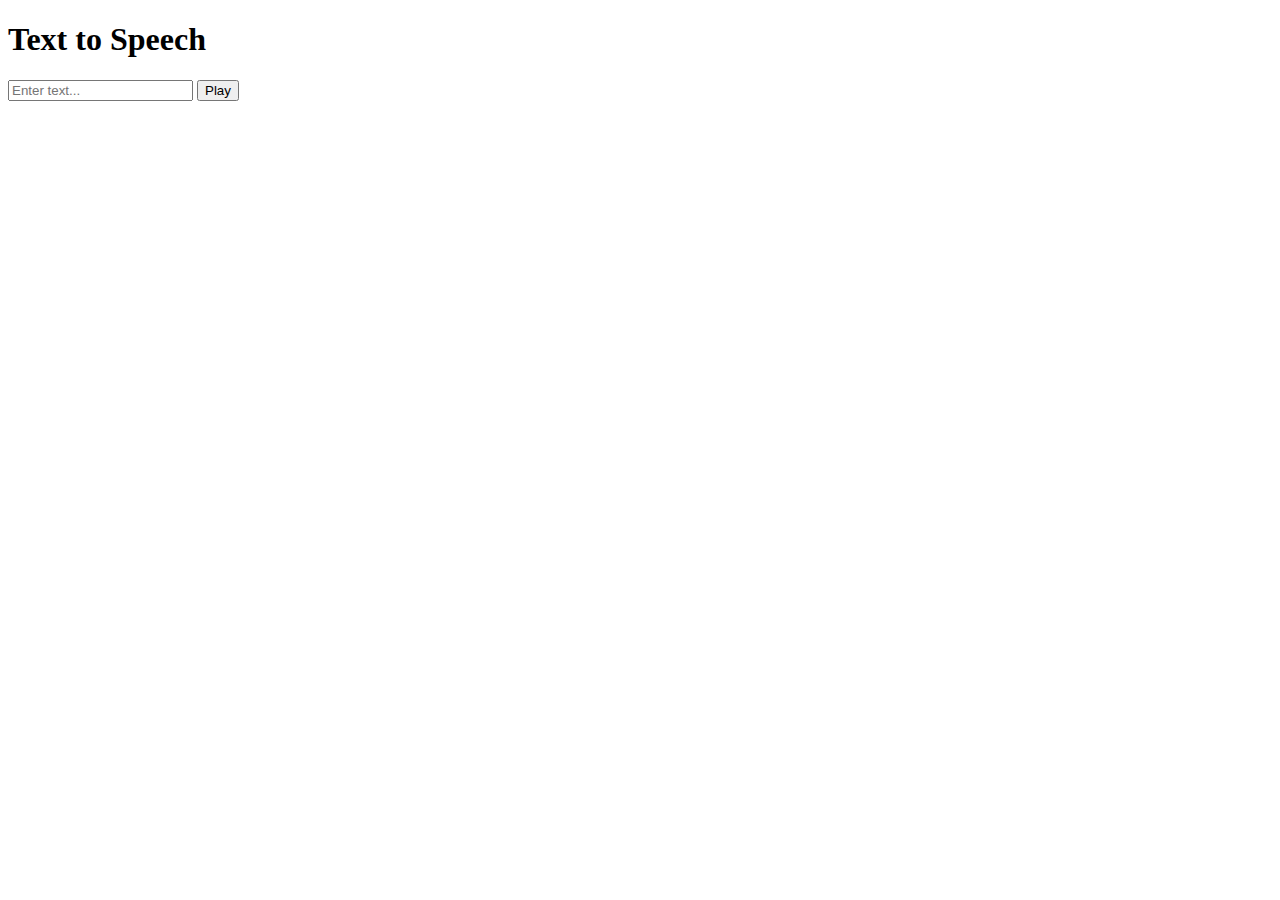
<file: TEXTtoVOICE/templates/index.html>
<!DOCTYPE html>
<html>
<head>
    <title>Text to Speech</title>
    <!-- Add the CSS link to your preferred stylesheet if needed -->
</head>
<body>
    <h1>Text to Speech</h1>
    <div>
        <input type="text" id="textInput" placeholder="Enter text...">
        <button id="playBtn">Play</button>
    </div>

    <script src="https://code.jquery.com/jquery-3.6.0.min.js"></script>
    <script>
        $(document).ready(function() {
            $('#playBtn').click(function() {
                var text = $('#textInput').val();
                $.ajax({
                    url: '/text-to-speech',
                    type: 'POST',
                    data: { text: text },
                    success: function(response) {
                        console.log(response.message);
                    },
                    error: function(error) {
                        console.error('Error:', error);
                    }
                });
            });
        });
    </script>
</body>
</html>
</file>
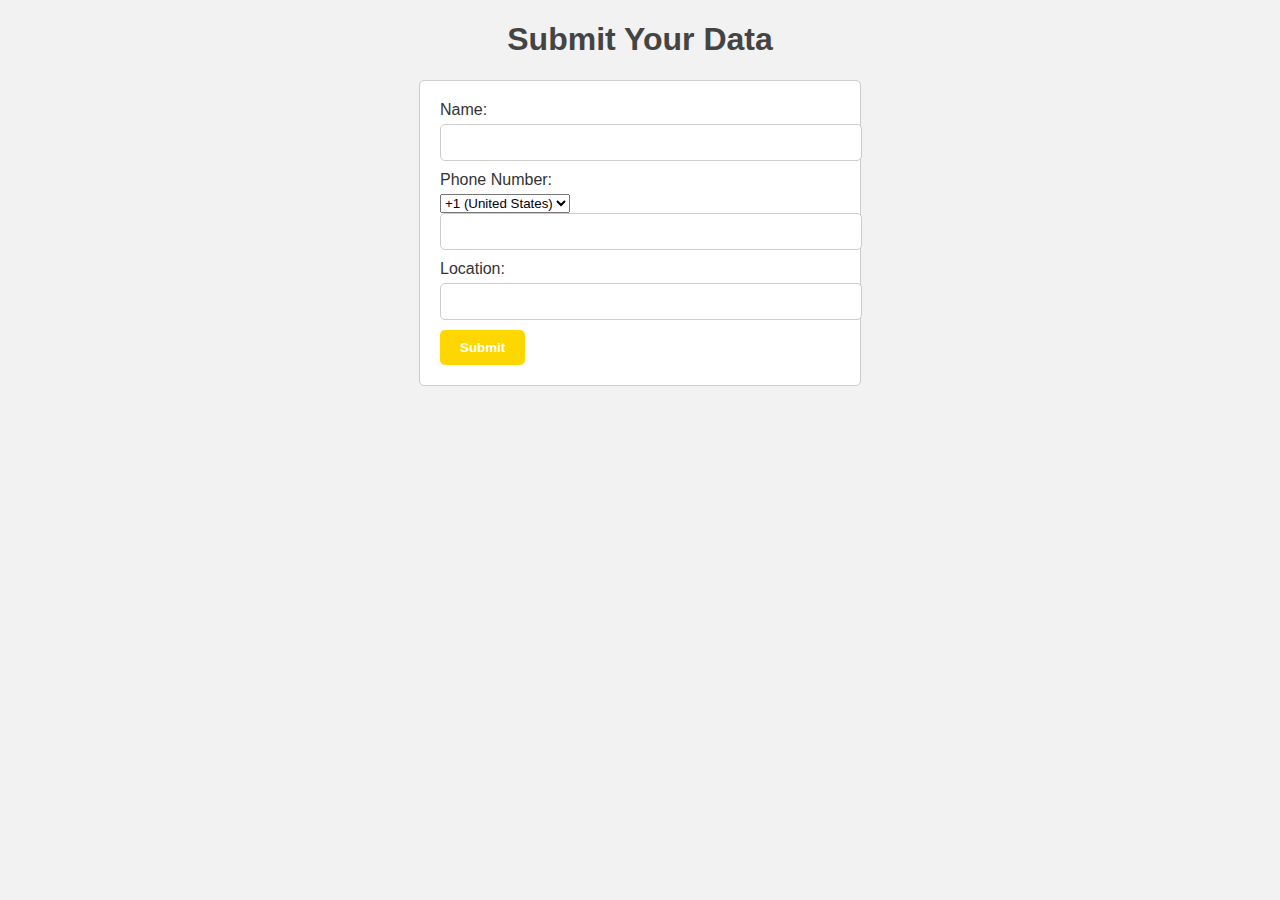
<file: USERDATA/templates/index.html>
<!DOCTYPE html>
<html>
<head>
    <title>Submit Data</title>
    <style>
        body {
            font-family: Arial, sans-serif;
            background-color: #f2f2f2;
            margin: 20px;
        }

        h1 {
            text-align: center;
            color: #444;
        }

        form {
            max-width: 400px;
            margin: 0 auto;
            padding: 20px;
            border: 1px solid #ccc;
            border-radius: 5px;
            background-color: #fff;
        }

        label {
            color: #333;
            display: block;
            margin-bottom: 5px;
        }

        input[type="text"], input[type="tel"] {
            width: 100%;
            padding: 10px;
            margin-bottom: 10px;
            border: 1px solid #ccc;
            border-radius: 5px;
        }

        input[type="submit"] {
            background-color: #ffd700; /* gold */
            color: #fff;
            padding: 10px 20px;
            border: none;
            border-radius: 5px;
            cursor: pointer;
            font-weight: bold;
        }

        input[type="submit"]:hover {
            background-color: #fbc62e; /* lighter gold on hover */
        }
    </style>
    
        <title>Submit Data</title>
        <script src="https://code.jquery.com/jquery-3.6.0.min.js"></script>
    </head>
    <body>
        <h1>Submit Your Data</h1>
        <form method="POST" action="/submit">
            <label for="name">Name:</label>
            <input type="text" id="name" name="name" required><br>
    
            <label for="phoneNumber">Phone Number:</label>
            <!-- Country code dropdown list -->
            <select id="countryCode" name="countryCode">
                <option value="1">+1 (United States)</option>
                <option value="91">+91 (India)</option>
                <!-- Add more options for other country codes as needed -->
            </select>
            <input type="tel" id="phoneNumber" name="phoneNumber" required><br>
            <div id="phone-error-message" style="color: red;"></div> <!-- Error message element -->
    
            <label for="location">Location:</label>
            <input type="text" id="location" name="location" required><br>
            
            <input type="submit" value="Submit">
        </form>
        
        <script>
            $(document).ready(function () {
                // Bind an event handler for the 'input' event on the phone number input field
                $('#phoneNumber').on('input', function () {
                    var phoneNumber = $(this).val();
        
                    // Remove any non-numeric characters from the phone number
                    phoneNumber = phoneNumber.replace(/\D/g, '');
        
                    // Check if phone number has a valid country code and if it exceeds 10 digits in total
                    if (phoneNumber.length < 10) {
                        $('#phone-error-message').text('Invalid phone number: Phone number should be at least 10 digits.');
                    } else {
                        // Extract the country code from the dropdown list
                        var countryCode = $('#countryCode').val();
        
                        // Check if the country code is valid (you may adjust the allowed country codes as needed)
                        if (countryCode !== '1' && countryCode !== '91') {
                            $('#phone-error-message').text('Invalid country code: Currently, only country codes 1 and 91 are allowed.');
                        } else {
                            $('#phone-error-message').text('');
                        }
                    }
                });
        
            });
        </script>    
    </body>
    

</html>
</file>
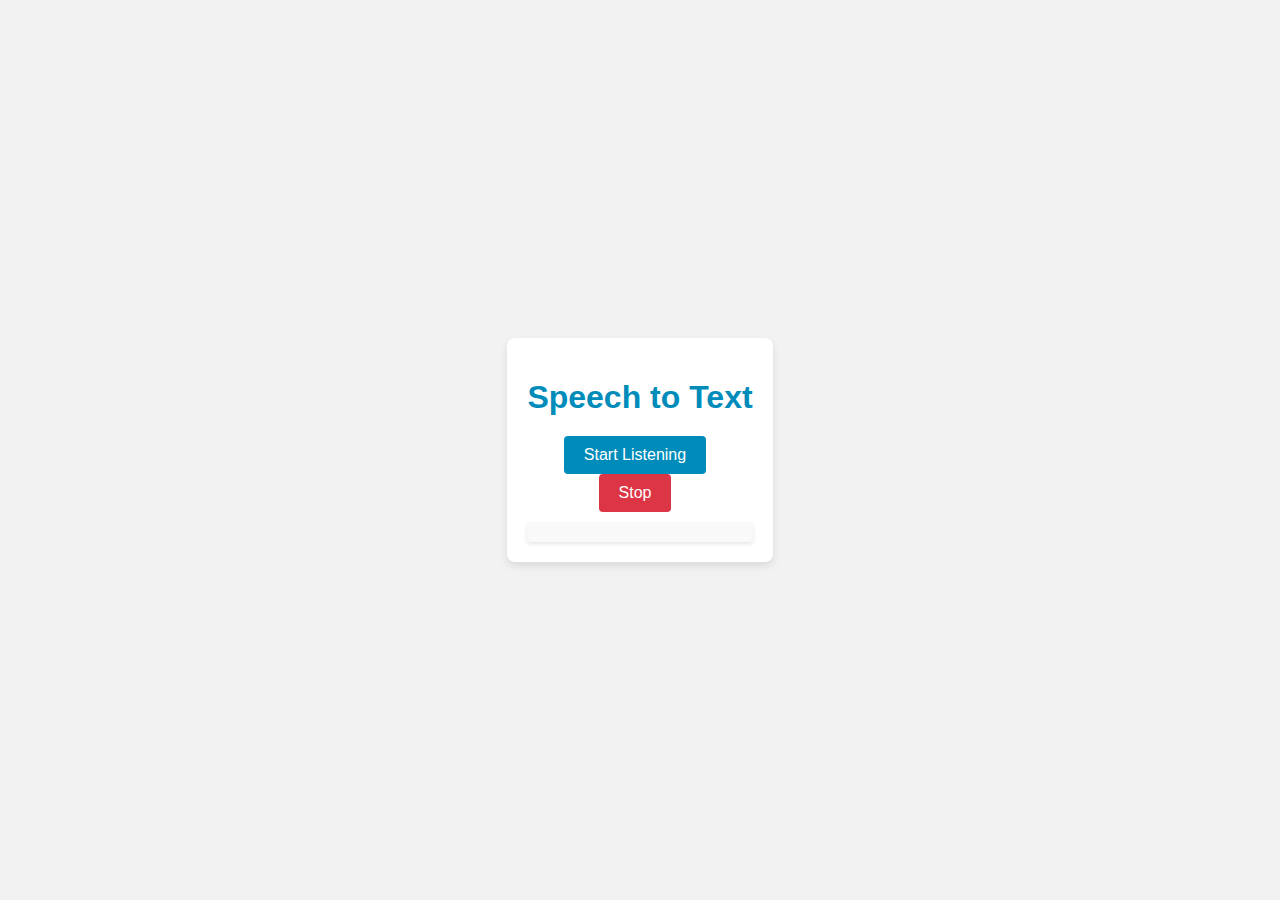
<file: VOICEtoTEXT/templates/index.html>
<!DOCTYPE html>
<html>
<head>
    <title>Speech to Text</title>
    <style>
        body {
            font-family: Arial, sans-serif;
            background-color: #f2f2f2;
            display: flex;
            justify-content: center;
            align-items: center;
            height: 100vh;
            margin: 0;
        }

        #container {
            text-align: center;
            padding: 20px;
            background-color: #fff;
            border-radius: 8px;
            box-shadow: 0 4px 8px rgba(0, 0, 0, 0.1);
        }

        h1 {
            color: #008CBA;
            margin-bottom: 20px;
        }

        button {
            padding: 10px 20px;
            font-size: 16px;
            background-color: #008CBA;
            color: white;
            border: none;
            border-radius: 4px;
            cursor: pointer;
            margin-right: 10px;
            transition: background-color 0.3s ease;
        }

        button:hover {
            background-color: #005A70;
        }

        button[type="submit"] {
            background-color: #dc3545;
        }

        button[type="submit"]:hover {
            background-color: #b02a37;
        }

        #result {
            font-size: 18px;
            margin-top: 10px;
            background-color: #f9f9f9;
            padding: 10px;
            border-radius: 4px;
            box-shadow: 0 2px 4px rgba(0, 0, 0, 0.1);
        }
    </style>
</head>
<body>
    <div id="container">
        <h1>Speech to Text</h1>
        <div>
            <button id="startBtn">Start Listening</button>
            <form action="/stop" method="post">
                <button type="submit">Stop</button>
            </form>
        </div>
        <div id="result"></div>
    </div>

    <script src="https://code.jquery.com/jquery-3.6.0.min.js"></script>
    <script>
        $(document).ready(function() {
            var recognition = new webkitSpeechRecognition();
            recognition.continuous = true;
            recognition.interimResults = true;

            recognition.onstart = function() {
                console.log('Listening started...');
            };

            recognition.onresult = function(event) {
                var result = event.results[event.results.length - 1][0].transcript;
                console.log('Result:', result);
                $('#result').text(result);

                // Send the audio data to the server for transcription
                var formData = new FormData();
                formData.append('audio', result);

                $.ajax({
                    url: '/speech-to-text',
                    type: 'POST',
                    data: formData,
                    cache: false,
                    processData: false,
                    contentType: false,
                    success: function(response) {
                        console.log('Transcribed Text:', response.text);
                    },
                    error: function(error) {
                        console.error('Error:', error.responseJSON.error);
                    }
                });
            };

            recognition.onerror = function(event) {
                console.error('Recognition error:', event.error);
            };

            $('#startBtn').click(function() {
                recognition.start();
            });
        });
    </script>
</body>
</html>
</file>
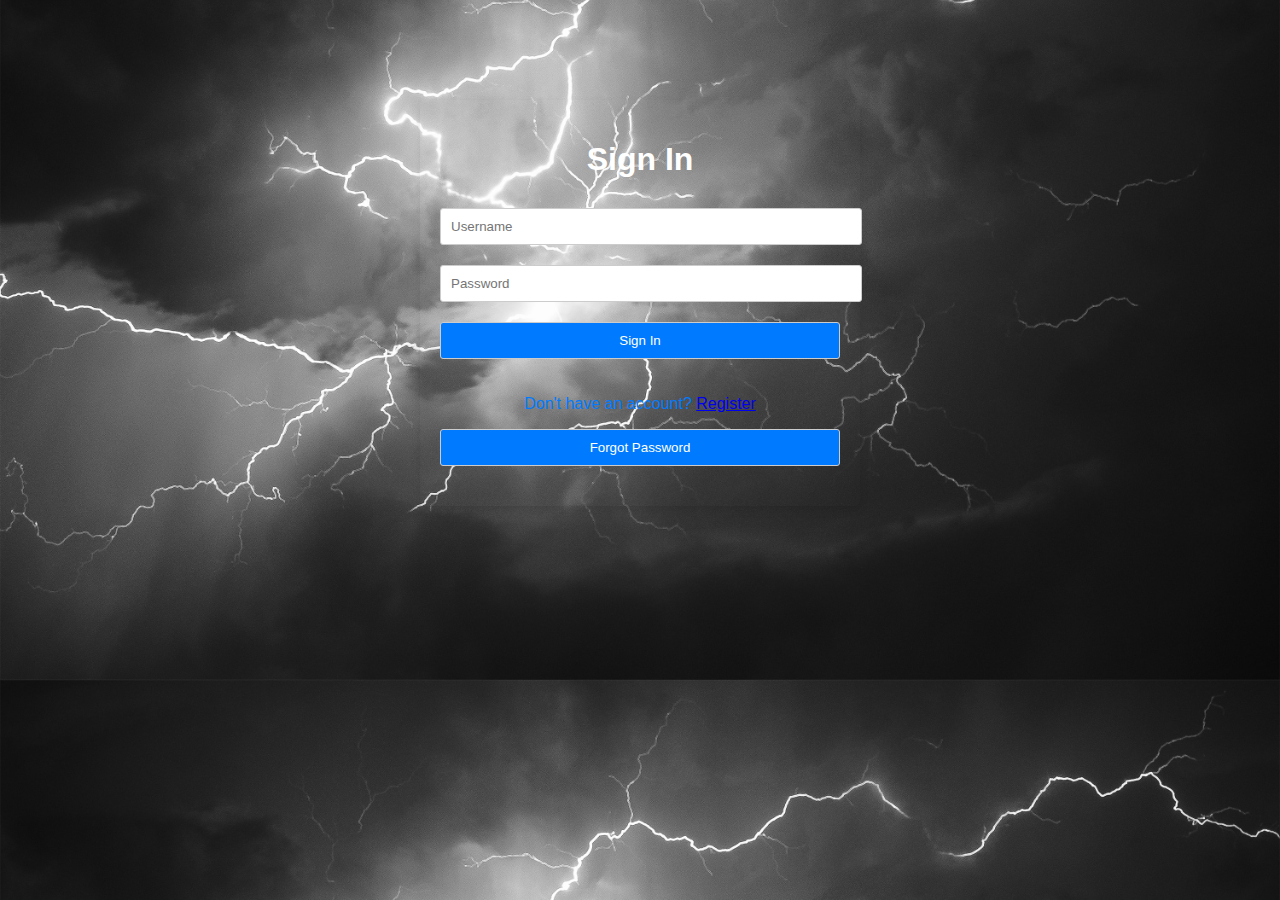
<file: BloggOn/templates/signin.html>
<!DOCTYPE html>
<html lang="en">

<head>
    <meta charset="UTF-8">
    <meta name="viewport" content="width=device-width, initial-scale=1.0">
    <link rel="icon" type="image/x-icon" href="../static/img/letter-b.png">
    <title>Sign In</title>
    <style>
        /* Add your custom CSS styles here */
        body {
            font-family: Arial, sans-serif;
            margin: 0;
            padding: 0;
            background-image: url('../static/img/signin.jpg');
            background-size: cover;
            background-position: center;
        }

        .container {
            max-width: 400px;
            margin: 0 auto;
            padding: 20px;
            color:white;

            box-shadow: 0 4px 8px rgba(0, 0, 0, 0.1);
            border-radius: 5px;
            margin-top: 100px;
        }

        h1 {
            text-align: center;
            margin-bottom: 30px;
        }

        input[type="text"],
        input[type="password"],
        button {
            width: 100%;
            padding: 10px;
            margin-bottom: 20px;
            border: 1px solid #ccc;
            border-radius: 3px;
        }

        button {
            background-color: #007bff;
            color: #fff;
            cursor: pointer;
        }

        button:hover {
            background-color: #0056b3;
        }

        .message {
            text-align: center;
            color: #007bff;
        }

        .error-message {
            color: red;
            text-align: center;
            margin-bottom: 10px;
        }

        .modal {
            display: none;
            position: fixed;
            z-index: 1;
            left: 0;
            top: 0;
            width: 100%;
            height: 100%;
            overflow: auto;
            background-color: rgba(0, 0, 0, 0.4);
        }

        .modal-content {
            background-color: #fefefe;
            margin: 15% auto;
            padding: 20px;
            border: 1px solid #888;
            width: 80%;
            border-radius: 5px;
        }

        .close {
            color: #aaa;
            float: right;
            font-size: 28px;
            font-weight: bold;
        }

        .close:hover,
        .close:focus {
            color: black;
            text-decoration: none;
            cursor: pointer;
        }
    </style>
</head>

<body>
    <div class="container">
        <h1>Sign In</h1>
        <form action="/signin" method="post" id="signinForm">
            <input type="text" name="username" placeholder="Username" required>
            <input type="password" name="password" placeholder="Password" required>
            <button type="submit">Sign In</button>
        </form>
        <p class="message">Don't have an account? <a href="/signup">Register</a></p>
        <button id="forgotPasswordBtn" onclick="openForgotPasswordModal()">Forgot Password</button>
    </div>
    <div id="forgotPasswordModal" class="modal">
        <div class="modal-content">
            <span class="close" onclick="closeForgotPasswordModal()">&times;</span>
            <h2>Forgot Password</h2>
            <p>Please enter your registered email address to receive an OTP.</p>
            <form id="forgotPasswordForm" onsubmit="sendOTP(event)">
                <input type="email" name="email" placeholder="Email" required>
                <button type="submit">Send OTP</button>
            </form>
        </div>
    </div>
    <div id="verifyOTPModal" class="modal">
        <div class="modal-content">
            <span class="close" onclick="closeVerifyOTPModal()">&times;</span>
            <h2>Verify OTP</h2>
            <p>Please enter the OTP sent to your email to continue.</p>
            <form id="verifyOTPForm">
                <input type="text" id="otpInput" name="otp" placeholder="Enter OTP" required>
                <button type="submit">Verify OTP</button>
            </form>
        </div>
    </div>
    <script>
        function openForgotPasswordModal() 
        {
            var modal = document.getElementById('forgotPasswordModal');
            modal.style.display = 'block';
        }

        function closeForgotPasswordModal() 
        {
            var modal = document.getElementById('forgotPasswordModal');
            modal.style.display = 'none';
        }

        function sendOTP(event) 
        {
            event.preventDefault();
            var form = document.getElementById('forgotPasswordForm');
            var email = form.elements['email'].value;
            alert('OTP will be sent to: ' + email);
            closeForgotPasswordModal();
        }

        window.onclick = function(event) 
        {
            var modal = document.getElementById('forgotPasswordModal');
            if (event.target === modal) 
            {
                closeForgotPasswordModal();
            }
            function signIn(event) 
            {
                event.preventDefault();
                var form = document.getElementById('signinForm');
                var formData = new FormData(form);
        
                fetch('/signin', 
                {
                    method: 'POST',
                    body: formData,
                })
                .then(response => response.text())
                .then(message => 
                {
                    alert(message);
                    if (message === 'Login successful.') 
                    {
                        window.location.href = '/homepage';
                    }
                })
                .catch(error => 
                {
                    console.error('Error signing in:', error);
                });
            };
        }
            
            var signinForm = document.getElementById('signinForm');
            signinForm.onsubmit = signIn;
            function sendOTP(event) 
        {
            event.preventDefault();
            var form = document.getElementById('forgotPasswordForm');
            var email = form.elements['email'].value;

            fetch('/forgot_password', 
            {
                method: 'POST',
                headers: 
                {
                    'Content-Type': 'application/x-www-form-urlencoded',
                },
                body: 'email=' + encodeURIComponent(email),
            })
            .then(response => response.text())
            .then(message => 
            {
                alert(message);
                closeForgotPasswordModal();
                if (message.includes('OTP has been sent')) 
                {
                    showVerifyOTPModal(email);
                }
            })
            .catch(error => 
            {
                console.error('Error sending OTP:', error);
            });
        }

        function showVerifyOTPModal(email) 
        {
            var modal = document.getElementById('verifyOTPModal');
            var otpInput = document.getElementById('otpInput');
            otpInput.value = '';
            modal.style.display = 'block';

            var verifyOTPForm = document.getElementById('verifyOTPForm');
            verifyOTPForm.onsubmit = function(event) 
            {
                event.preventDefault();
                var otp = otpInput.value;

                fetch('/verify_otp', 
                {
                    method: 'POST',
                    headers: 
                    {
                        'Content-Type': 'application/x-www-form-urlencoded',
                    },
                    body: 'email=' + encodeURIComponent(email) + '&otp=' + encodeURIComponent(otp),
                })
                .then(response => response.text())
                .then(message => 
                {
                    alert(message);
                    if (message === 'OTP verification successful.') 
                    {
                        window.location.href = '/homepage';
                    }
                })
                .catch(error => 
                {
                    console.error('Error verifying OTP:', error);
                });
            };
        }
    </script>
</body>
</html>
</file>
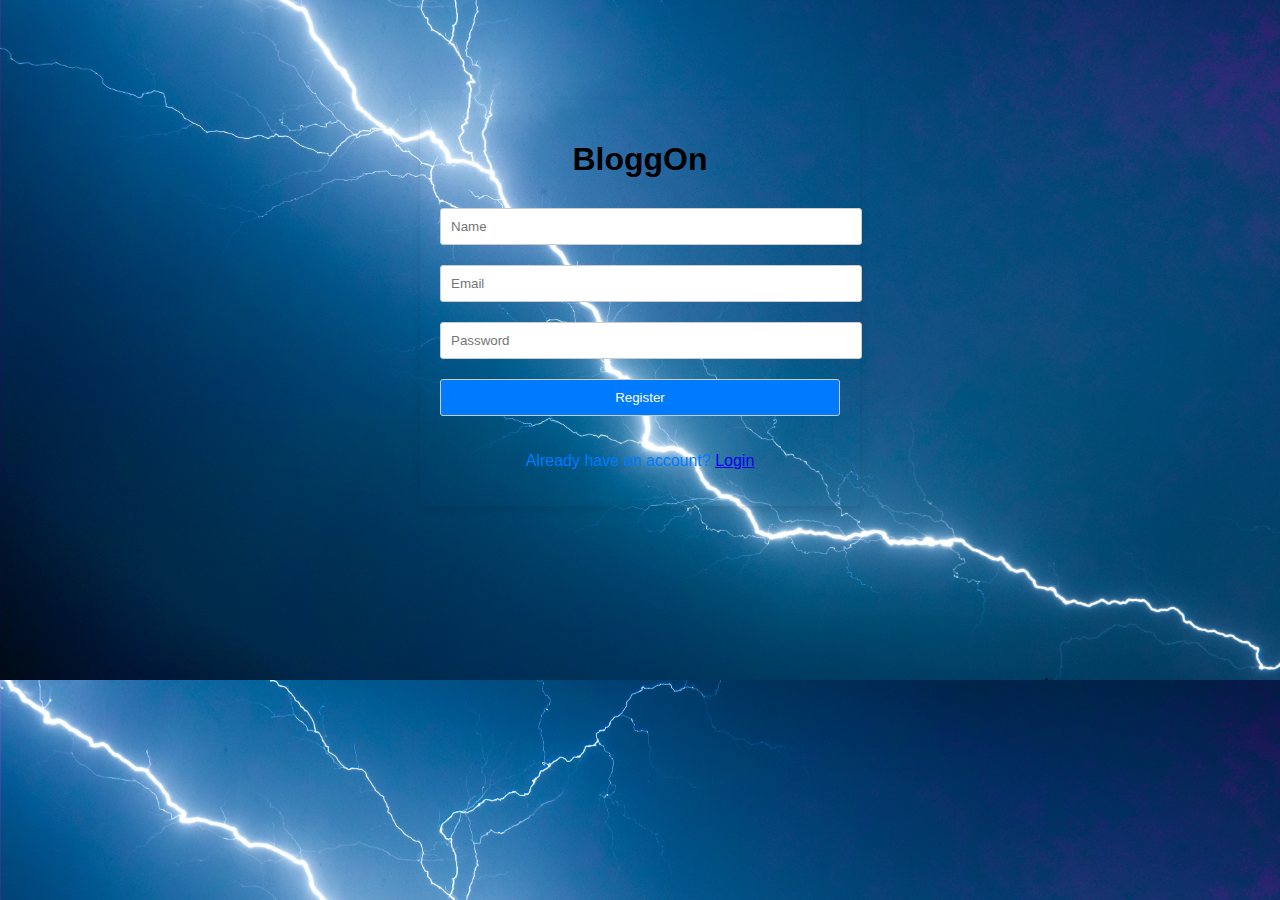
<file: BloggOn/templates/signup.html>
<!DOCTYPE html>
<html lang="en">
<head>
    <meta charset="UTF-8">
    <meta name="viewport" content="width=device-width, initial-scale=1.0">
    <link rel="icon" type="image/x-icon" href="../static/img/letter-b.png">
    <title>User Registration</title>
    <style>
        body {
            font-family: Arial, sans-serif;
            margin: 0;
            padding: 0;
            background-image: url('../static/img/signup.jpg');
            background-size: cover;
            background-position: center;
        }

        .container {
            max-width: 400px;
            margin: 0 auto;
            padding: 20px;
            
            box-shadow: 0 4px 8px rgba(0, 0, 0, 0.1);
            border-radius: 5px;
            margin-top: 100px;
        }

        h1 {
            text-align: center;
            margin-bottom: 30px;
        }

        input[type="text"],
        input[type="password"],
        input[type="email"],
        button {
            width: 100%;
            padding: 10px;
            margin-bottom: 20px;
            border: 1px solid #ccc;
            border-radius: 3px;
        }

        button {
            background-color: #007bff;
            color: #fff;
            cursor: pointer;
        }

        button:hover {
            background-color: #0056b3;
        }

        .message {
            text-align: center;
            color: #007bff;
        }

        .error-message {
            color: red;
            text-align: center;
            margin-bottom: 10px;
        }

        .modal {
            display: none;
            position: fixed;
            z-index: 1;
            left: 0;
            top: 0;
            width: 100%;
            height: 100%;
            overflow: auto;
            background-color: rgba(0, 0, 0, 0.4);
        }

        .modal-content {
            background-color: #fefefe;
            margin: 15% auto;
            padding: 20px;
            border: 1px solid #888;
            width: 80%;
            border-radius: 5px;
        }

        .close {
            color: #aaa;
            float: right;
            font-size: 28px;
            font-weight: bold;
        }

        .close:hover,
        .close:focus {
            color: black;
            text-decoration: none;
            cursor: pointer;
        }
    </style>
</head>
<body>
    <div class="container">
        <h1>BloggOn</h1>
        <form action="/signup" method="post">
            <input type="text" name="name" placeholder="Name" required>
            <input type="email" name="email" placeholder="Email" required>
            <input type="password" name="password" placeholder="Password" required>
            <button type="submit">Register</button>
        </form>
        <p class="message">Already have an account? <a href="/signin">Login</a></p>
    </div>
</body>
</html>
</file>
